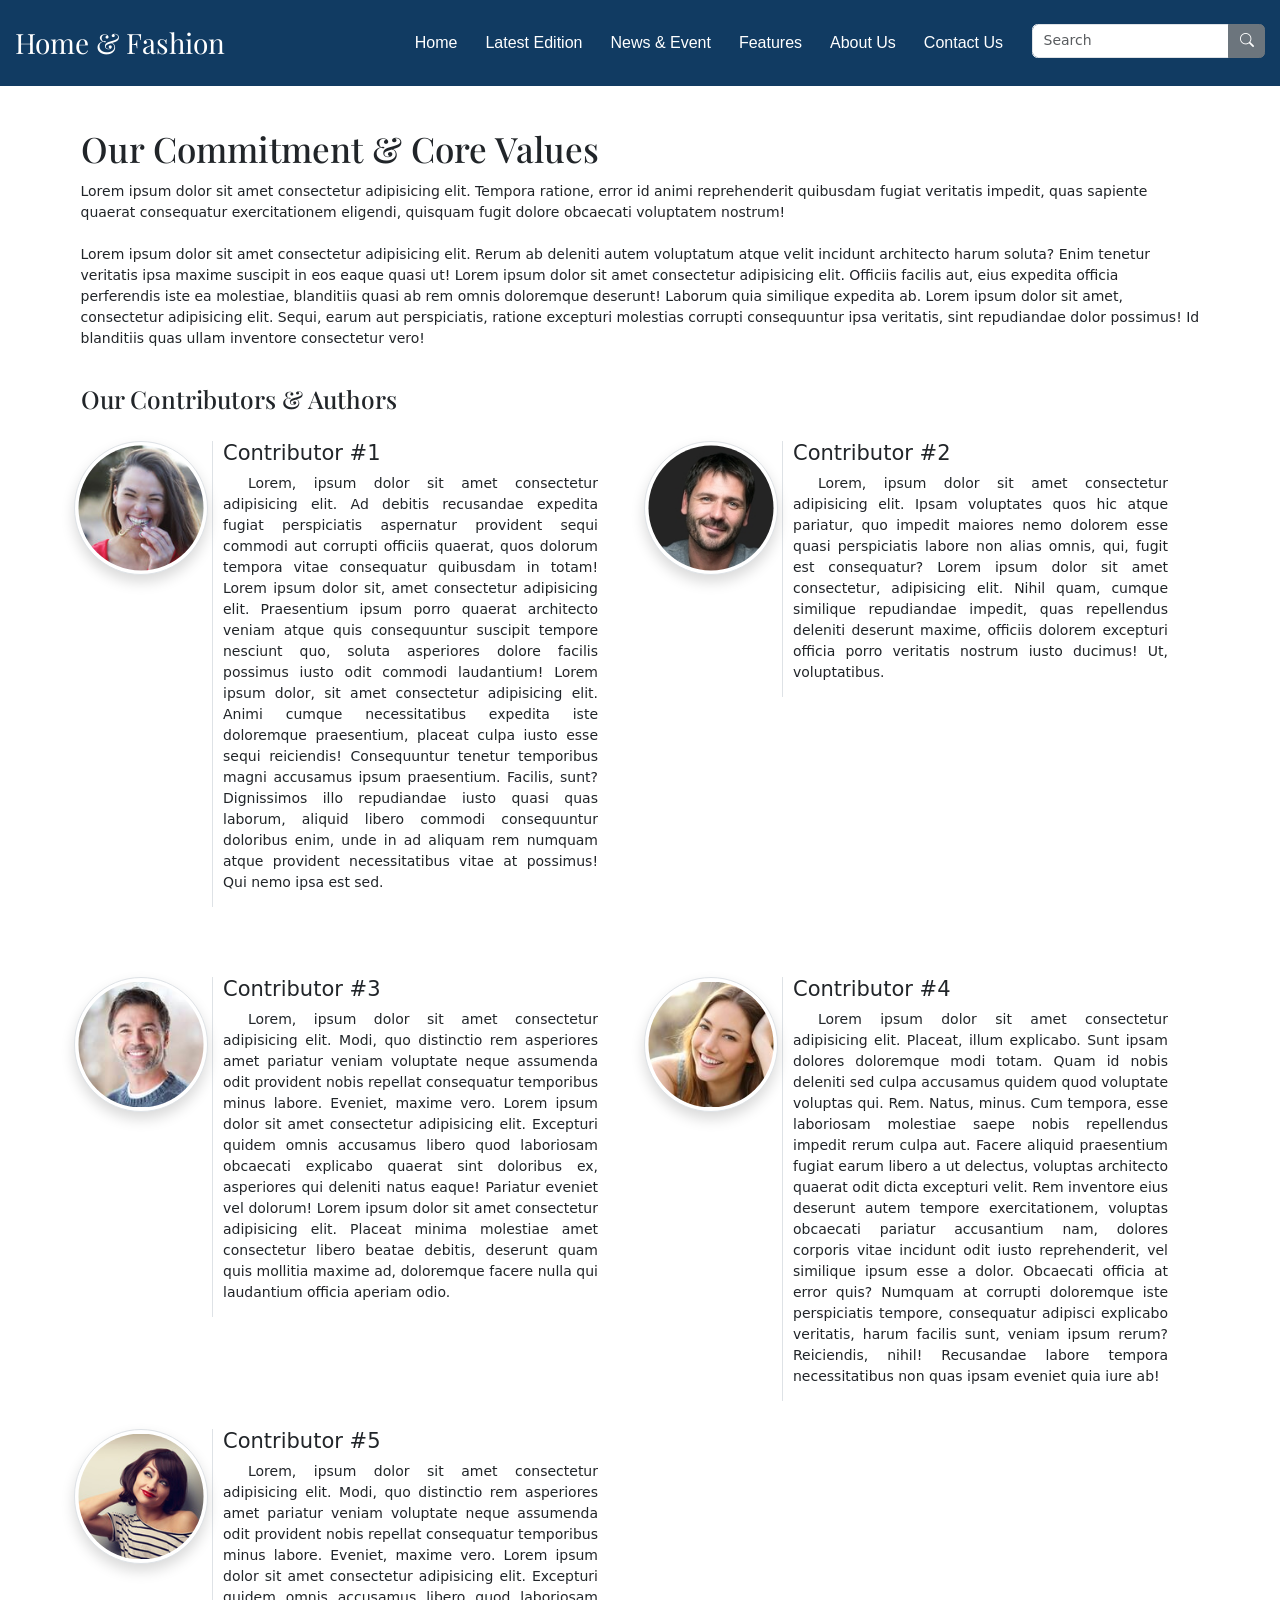
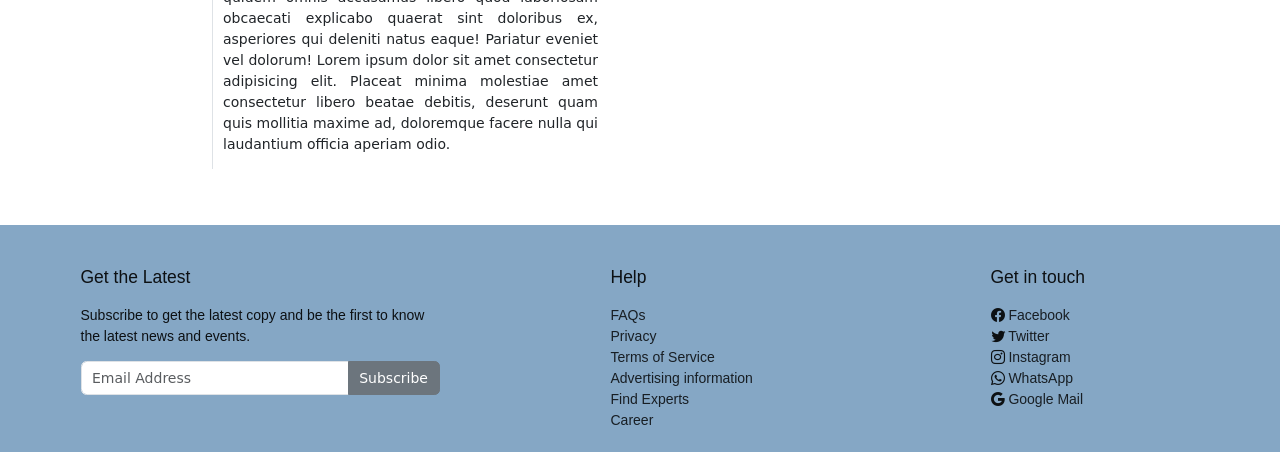
<file: pages/about-us.html>
<!DOCTYPE html>
<html lang="en">
<head>
    <meta charset="UTF-8">
    <meta http-equiv="X-UA-Compatible" content="IE=edge">
    <meta name="viewport" content="width=device-width, initial-scale=1.0">
    <!-- <link rel="stylesheet" href="../styles/about-us.css"> -->
    <link rel="stylesheet" href="../css/about-us.css">
    <link href="https://cdn.jsdelivr.net/npm/bootstrap@5.1.3/dist/css/bootstrap.min.css" 
          rel="stylesheet" 
          integrity="sha384-1BmE4kWBq78iYhFldvKuhfTAU6auU8tT94WrHftjDbrCEXSU1oBoqyl2QvZ6jIW3" 
          crossorigin="anonymous">
    <link rel="stylesheet" href="https://cdn.jsdelivr.net/npm/bootstrap-icons@1.8.0/font/bootstrap-icons.css">
    <title>Home & Fashion</title>
</head>
<body>
    <div id="main-container" class="container-fluid p-0">

        <!-- ---------------------------------- -->
        <!-- NAVIGATION-->
        <!-- ---------------------------------- -->
        <nav id="nav-background" class=" nav navbar sticky-top">
            <a id="nav-brand" class="navbar-brand">Home & Fashion</a>
            <div class="d-sm-flex">
                 <a id="nav-items" class="nav-item nav-link" href="../index.html">Home</a>
                 <a id="nav-items" class="nav-item nav-link" href="./latest-edition.html">Latest Edition</a>
                 <a id="nav-items" class="nav-item nav-link" href="./news-events.html">News & Event</a>
                 <a id="nav-items" class="nav-item nav-link" href="./features.html">Features</a>
                 <a id="nav-items" class="nav-item nav-link selected" href="./about-us.html">About Us</a>
                 <a id="nav-items" class="nav-item nav-link" href="./contact-us.html">Contact Us</a>
                 <form action="">
                    <div id="search-element" class="input-group">
                        <input id="nav-search" type="text" class="form-control" placeholder="Search">
                        <button type="button" class="btn btn-secondary"><i class="bi-search"></i></button>
                     </div>
                </form>
            </div>                      
           </nav>

        <!-- ---------------------------------- -->
        <!-- CONTENT-->
        <!-- ---------------------------------- -->
        <div class="container">
            <h1 class="pt-5 pb-1">Our Commitment & Core Values</h1>
            <p>
                Lorem ipsum dolor sit amet consectetur adipisicing elit. 
                Tempora ratione, error id animi reprehenderit quibusdam fugiat veritatis impedit, 
                quas sapiente quaerat consequatur exercitationem eligendi, quisquam fugit dolore obcaecati voluptatem nostrum!<br><br>

                Lorem ipsum dolor sit amet consectetur adipisicing elit. Rerum ab deleniti autem voluptatum atque velit 
                incidunt architecto harum soluta? Enim tenetur veritatis ipsa maxime suscipit in eos eaque quasi ut! 
                Lorem ipsum dolor sit amet consectetur adipisicing elit. Officiis facilis aut, eius expedita officia 
                perferendis iste ea molestiae, blanditiis quasi ab rem omnis doloremque deserunt! Laborum quia similique expedita ab.
                Lorem ipsum dolor sit amet, consectetur adipisicing elit. Sequi, earum aut perspiciatis, 
                ratione excepturi molestias corrupti consequuntur ipsa veritatis, sint repudiandae dolor possimus! 
                Id blanditiis quas ullam inventore consectetur vero!
            </p>
            <br>

            <h3 class="pb-2">Our Contributors & Authors</h3>
            <div class="row py-3">
                <div class="col-sm-6">
                    <div class="row pb-5">
                        <div class="col-sm-3 px-1 border-end">
                            <img src="../images/contributors/contributor-1.jpg" class="img-thumbnail shadow rounded-circle" alt="avatar">
                        </div>
                        <div class="col-sm-9 pe-5">
                            <h4>Contributor #1</h4>
                            <p id="authors">
                                Lorem, ipsum dolor sit amet consectetur adipisicing elit. 
                                Ad debitis recusandae expedita fugiat perspiciatis aspernatur provident sequi commodi aut 
                                corrupti officiis quaerat, quos dolorum tempora vitae consequatur quibusdam in totam!
                                Lorem ipsum dolor sit, amet consectetur adipisicing elit. 
                                Praesentium ipsum porro quaerat architecto veniam atque quis consequuntur 
                                suscipit tempore nesciunt quo, soluta asperiores dolore facilis possimus iusto odit commodi laudantium!
                                Lorem ipsum dolor, sit amet consectetur adipisicing elit. Animi cumque necessitatibus expedita iste 
                                doloremque praesentium, placeat culpa iusto esse sequi reiciendis! Consequuntur tenetur temporibus 
                                magni accusamus ipsum praesentium. Facilis, sunt?
                                Dignissimos illo repudiandae iusto quasi quas laborum, aliquid libero commodi consequuntur doloribus enim, 
                                unde in ad aliquam rem numquam atque provident necessitatibus vitae at possimus! Qui nemo ipsa est sed.
                            </p>
                        </div>
                    </div>
                </div>
                <div class="col-sm-6">
                    <div class="row pb-5">
                        <div class="col-sm-3 px-1 border-end">
                            <img src="../images/contributors/contributor-2.jpg" class="img-thumbnail shadow rounded-circle" alt="avatar">
                        </div>
                        <div class="col-sm-9 pe-5">
                            <h4>Contributor #2</h4>
                            <p id="authors">
                                Lorem, ipsum dolor sit amet consectetur adipisicing elit. Ipsam voluptates quos hic atque pariatur, 
                                quo impedit maiores nemo dolorem esse quasi perspiciatis labore non alias omnis, qui, fugit est consequatur?
                                Lorem ipsum dolor sit amet consectetur, adipisicing elit. Nihil quam, cumque similique repudiandae impedit, 
                                quas repellendus deleniti deserunt maxime, officiis dolorem excepturi officia porro veritatis nostrum iusto ducimus! Ut, voluptatibus.
                            </p>
                        </div>
                    </div>
                </div>
            </div>




            <div class="row py-3">
                <div class="col-sm-6">
                    <div class="row pb-5">
                        <div class="col-sm-3 px-1 border-end">
                            <img src="../images/contributors/contributor-3.jpg" class="img-thumbnail shadow rounded-circle" alt="avatar">
                        </div>
                        <div class="col-sm-9 pe-5">
                            <h4>Contributor #3</h4>
                            <p id="authors">
                                Lorem, ipsum dolor sit amet consectetur adipisicing elit. Modi, quo distinctio rem asperiores amet pariatur 
                                veniam voluptate neque assumenda odit provident nobis repellat consequatur temporibus minus labore. Eveniet, maxime vero.
                                Lorem ipsum dolor sit amet consectetur adipisicing elit. Excepturi quidem omnis accusamus libero quod laboriosam 
                                obcaecati explicabo quaerat sint doloribus ex, asperiores qui deleniti natus eaque! Pariatur eveniet vel dolorum!
                                Lorem ipsum dolor sit amet consectetur adipisicing elit. Placeat minima molestiae amet consectetur libero beatae debitis, 
                                deserunt quam quis mollitia maxime ad, doloremque facere nulla qui laudantium officia aperiam odio.
                            </p>
                        </div>
                    </div>
                </div>
                <div class="col-sm-6">
                    <div class="row">
                        <div class="col-sm-3 px-1 border-end">
                            <img src="../images/contributors/contributor-4.jpg" class="img-thumbnail shadow rounded-circle" alt="avatar">
                        </div>
                        <div class="col-sm-9 pe-5">
                            <h4>Contributor #4</h4>
                            <p id="authors">
                                Lorem ipsum dolor sit amet consectetur adipisicing elit. Placeat, illum explicabo. Sunt ipsam dolores 
                                doloremque modi totam. Quam id nobis deleniti sed culpa accusamus quidem quod voluptate voluptas qui. Rem.
                                Natus, minus. Cum tempora, esse laboriosam molestiae saepe nobis repellendus impedit rerum culpa aut. 
                                Facere aliquid praesentium fugiat earum libero a ut delectus, voluptas architecto quaerat odit dicta excepturi velit.
                                Rem inventore eius deserunt autem tempore exercitationem, voluptas obcaecati pariatur accusantium nam, 
                                dolores corporis vitae incidunt odit iusto reprehenderit, vel similique ipsum esse a dolor. Obcaecati officia at error quis?
                                Numquam at corrupti doloremque iste perspiciatis tempore, consequatur adipisci explicabo veritatis, 
                                harum facilis sunt, veniam ipsum rerum? Reiciendis, nihil! Recusandae labore 
                                tempora necessitatibus non quas ipsam eveniet quia iure ab!
                            </p>
                        </div>
                    </div>
                </div>
            </div>



            <div class="row py-3">
                <div class="col-sm-6">
                    <div class="row pb-5">
                        <div class="col-sm-3 px-1 border-end">
                            <img src="../images/contributors/contributor-5.jpg" class="img-thumbnail shadow rounded-circle" alt="avatar">
                        </div>
                        <div class="col-sm-9 pe-5">
                            <h4>Contributor #5</h4>
                            <p id="authors">
                                Lorem, ipsum dolor sit amet consectetur adipisicing elit. Modi, quo distinctio rem asperiores amet pariatur 
                                veniam voluptate neque assumenda odit provident nobis repellat consequatur temporibus minus labore. Eveniet, maxime vero.
                                Lorem ipsum dolor sit amet consectetur adipisicing elit. Excepturi quidem omnis accusamus libero quod laboriosam 
                                obcaecati explicabo quaerat sint doloribus ex, asperiores qui deleniti natus eaque! Pariatur eveniet vel dolorum!
                                Lorem ipsum dolor sit amet consectetur adipisicing elit. Placeat minima molestiae amet consectetur libero beatae debitis, 
                                deserunt quam quis mollitia maxime ad, doloremque facere nulla qui laudantium officia aperiam odio.
                            </p>
                        </div>
                    </div>
                </div>
                <div class="col-sm-6">
                    <div class="row">
                        <div class="col-sm-3 px-1 border-end"></div>
                        <div class="col-sm-9"></div>         
                    </div>
                </div>
            </div>

        </div>

        <!-- ---------------------------------- -->
        <!-- FOOTER-->
        <!-- ---------------------------------- -->
          
        <div id="footer-background" class="container-fluid py-10">

            <div class="container">
                <div class="row pt-5">
                    <div class="col-sm-4">
                        <h5 class="txt-footer-latest">Get the Latest</h5>
                       <div class="">
                           <p id="footer-text">Subscribe to get the latest copy and be the first to know the latest news and events.</p>
                            <form action="">
                                <div class="input-group">
                                    <input type="email" class="form-control" placeholder="Email Address">
                                    <button type="button" class="btn btn-secondary">Subscribe</button>
                                </div>
    
                            </form>
                       </div>
                    </div>
                    <div class="col-sm-4">
                        <h5 class="txt-footer-head">Help</h5>
                        <div class="mb-4">
                            <ol id="footer-text" class="list-unstyled">
                                <li><a href="#">FAQs</a></li>
                                <li><a href="#">Privacy</a></li>
                                <li><a href="#">Terms of Service</a></li>
                                <li><a href="#">Advertising information</a></li>
                                <li><a href="#">Find Experts</a></li>
                                <li><a href="#">Career</a></li>
                            </ol>
                        </div>
                    </div>
                    <div class="col-sm-4">
                        <h5 class="txt-footer-head">Get in touch</h5>
                        <div class="mb-4">
                            <ol id="footer-text" class="list-unstyled">
                                <li><i class="bi-facebook"></i><a href=""> Facebook</a></li>
                                <li><i class="bi-twitter"></i><a href=""> Twitter</a></li>
                                <li><i class="bi-instagram"></i><a href=""> Instagram</a></li>
                                <li><i class="bi-whatsapp"></i><a href=""> WhatsApp</a></li>
                                <li><i class="bi-google"></i><a href=""> Google Mail</a></li>
                            </ol>
                        </div>
                    </div>
                </div>
            </div>
        </div>

    </div>

    <script src="https://cdn.jsdelivr.net/npm/bootstrap@5.1.3/dist/js/bootstrap.bundle.min.js" 
            integrity="sha384-ka7Sk0Gln4gmtz2MlQnikT1wXgYsOg+OMhuP+IlRH9sENBO0LRn5q+8nbTov4+1p" 
            crossorigin="anonymous">
    </script>
</body>
</html>
</file>
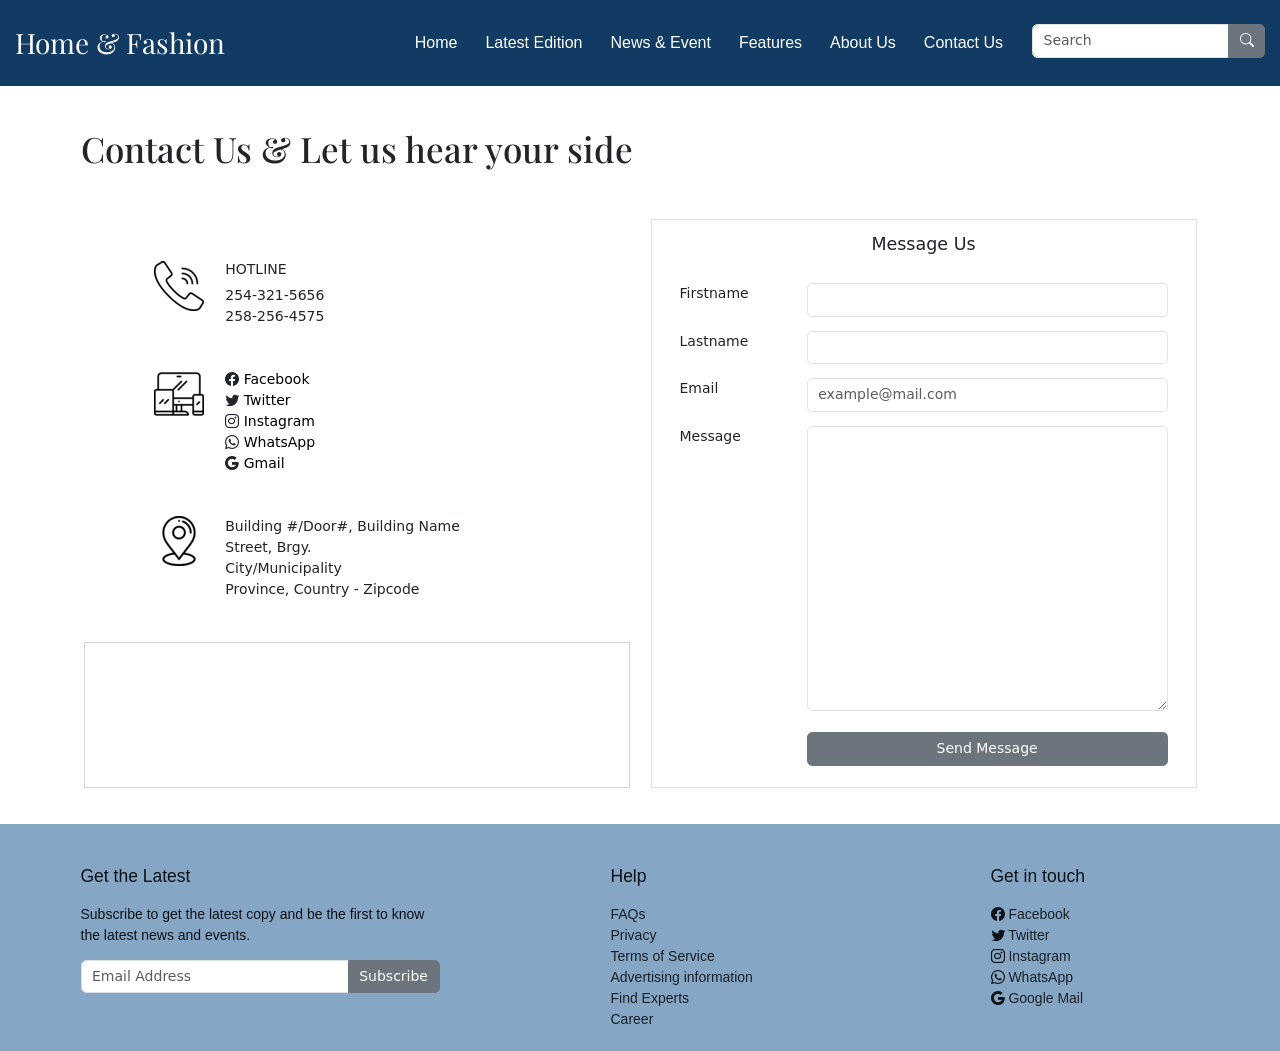
<file: pages/contact-us.html>
<!DOCTYPE html>
<html lang="en">
<head>
    <meta charset="UTF-8">
    <meta http-equiv="X-UA-Compatible" content="IE=edge">
    <meta name="viewport" content="width=device-width, initial-scale=1.0">
    <!-- <link rel="stylesheet" href="../styles/contact-us.css"> -->
    <link rel="stylesheet" href="../css/contact-us.css">
    <link href="https://cdn.jsdelivr.net/npm/bootstrap@5.1.3/dist/css/bootstrap.min.css" 
          rel="stylesheet" 
          integrity="sha384-1BmE4kWBq78iYhFldvKuhfTAU6auU8tT94WrHftjDbrCEXSU1oBoqyl2QvZ6jIW3" 
          crossorigin="anonymous">
    <link rel="stylesheet" href="https://cdn.jsdelivr.net/npm/bootstrap-icons@1.8.0/font/bootstrap-icons.css">
    <title>Home & Fashion</title>
</head>
<body>
    <div id="main-container" class="container-fluid p-0">

        <!-- ---------------------------------- -->
        <!-- NAVIGATION-->
        <!-- ---------------------------------- -->
        <nav id="nav-background" class=" nav navbar sticky-top">
            <a id="nav-brand" class="navbar-brand">Home & Fashion</a>
            <div class="d-sm-flex">
                 <a id="nav-items" class="nav-item nav-link" href="../index.html">Home</a>
                 <a id="nav-items" class="nav-item nav-link" href="./latest-edition.html">Latest Edition</a>
                 <a id="nav-items" class="nav-item nav-link" href="./news-events.html">News & Event</a>
                 <a id="nav-items" class="nav-item nav-link" href="./features.html">Features</a>
                 <a id="nav-items" class="nav-item nav-link" href="./about-us.html">About Us</a>
                 <a id="nav-items" class="nav-item nav-link selected" href="./contact-us.html">Contact Us</a>
                 <form action="">
                    <div id="search-element" class="input-group">
                        <input id="nav-search" type="text" class="form-control" placeholder="Search">
                        <button type="button" class="btn btn-secondary"><i class="bi-search"></i></button>
                     </div>
                </form>
            </div>                      
           </nav>
        

        <!-- ---------------------------------- -->
        <!-- CONTENT-->
        <!-- ---------------------------------- -->
        <div class="container">
            <h1 class="pt-5 pb-5">Contact Us & Let us hear your side</h1>   
            <div id="row-pad" class="row">
                <div class="col-sm-6">

                    <div class="row py-5">
                        <div id="logo-position" class="col-sm-3">
                            <img src="../images/contact-us/call-logo-50.png" class="img-fluid" alt="call us">
                        </div>
                        <div class="col-sm-9">
                            <h6>HOTLINE</h6>
                            <p id="info">254-321-5656</p>
                            <p id="info">258-256-4575</p>
                        </div>
                    </div>

                    <div class="row pb-5">
                        <div id="logo-position" class="col-sm-3">
                            <img src="../images/contact-us/responsive-logo-50.png" class="img-fluid" alt="follow us">
                        </div>
                        <div class="col-sm-9">
                            <p id="info"><i class="bi-facebook"></i><a href="#"> Facebook</a></p>
                            <p id="info"><i class="bi-twitter"></i><a href="#"> Twitter</a></p>
                            <p id="info"><i class="bi-instagram"></i><a href="#"> Instagram</a></p>
                            <p id="info"><i class="bi-whatsapp"></i><a href="#"> WhatsApp</a></p>
                            <p id="info"><i class="bi-google"></i><a href="#"> Gmail</a></p>
                        </div>
                    </div>

                    <div class="row pb-5">
                        <div id="logo-position" class="col-sm-3">
                            <img src="../images/contact-us/placeholder-logo-50.png" class="img-fluid" alt="">
                        </div>
                        <div class="col-sm-9">
                            <p id="info">Building #/Door#, Building Name</p>
                            <p id="info">Street, Brgy.</p>
                            <p id="info">City/Municipality</p>
                            <p id="info">Province, Country - Zipcode</p>
                        </div>
                    </div>


                    <div class="row">
                        <div class="col-sm-12">
                            <iframe src="https://www.google.com/maps/embed?pb=!1m18!1m12!1m3!1d574.0697234216807!2d121.04664305085596!3d14.549689893446462!2m3!1f0!2f0!3f0!3m2!1i1024!2i768!4f13.1!3m3!1m2!1s0x3397c8f03ca6e8eb%3A0xf382855249943b23!2sGoogle%20Philippines!5e0!3m2!1sen!2sph!4v1644202587474!5m2!1sen!2sph" 
                            width="100%" 
                            height="146vh" 
                            style="border: 1px solid lightgray;" 
                            allowfullscreen="" 
                            loading="lazy">
                        </iframe>
                        </div>
                    </div>

                </div>


                <div class="col-sm-6">
                    <form action="">
                        <div class="container border">
                            <h5 class="text-center py-3">Message Us</h5>
                            <div class="row m-2 pt-2">
                                <div class="col-sm-3">
                                    <label for="" class="form-label">Firstname</label>
                                </div>
                                <div class="col-sm-9">
                                    <input type="text" class="form-control" placeholder="">
                                </div>
                            </div>


                            <div class="row m-2 pt-2">
                                <div class="col-sm-3">
                                    <label for="" class="form-label">Lastname</label>
                                </div>
                                <div class="col-sm-9">
                                    <input type="text" class="form-control" placeholder="">
                                </div>
                            </div>


                            <div class="row m-2 pt-2">
                                <div class="col-sm-3">
                                    <label for="" class="form-label">Email</label>
                                </div>
                                <div class="col-sm-9">
                                    <input type="email" class="form-control" placeholder="example@mail.com">
                                </div>
                            </div>
                            

                            <div class="row m-2 pt-2">
                                <div class="col-sm-3">
                                    <label for="" class="form-label">Message</label>
                                </div>
                                <div class="col-sm-9">
                                    <textarea class="form-control" cols="auto" rows="13%"></textarea>
                                </div>
                            </div>

                            <div class="row m-2 py-3">
                                <div class="col-sm-3"></div>
                                <div class="col-sm-9">
                                    <button type="button" class="btn btn-secondary w-100" >Send Message</button>
                                </div>
                            </div>

                        </div>
                    </form>
                </div>
            </div>
        </div>



        <!-- ---------------------------------- -->
        <!-- FOOTER-->
        <!-- ---------------------------------- -->
          
        <div id="footer-background" class="container-fluid py-10">

            <div class="container">
                <div class="row pt-5">
                    <div class="col-sm-4">
                        <h5 class="txt-footer-latest">Get the Latest</h5>
                       <div class="">
                           <p id="footer-text">Subscribe to get the latest copy and be the first to know the latest news and events.</p>
                            <form action="">
                                <div class="input-group">
                                    <input type="email" class="form-control" placeholder="Email Address">
                                    <button type="button" class="btn btn-secondary">Subscribe</button>
                                </div>
    
                            </form>
                       </div>
                    </div>
                    <div class="col-sm-4">
                        <h5 class="txt-footer-head">Help</h5>
                        <div class="mb-4">
                            <ol id="footer-text" class="list-unstyled">
                                <li><a href="#">FAQs</a></li>
                                <li><a href="#">Privacy</a></li>
                                <li><a href="#">Terms of Service</a></li>
                                <li><a href="#">Advertising information</a></li>
                                <li><a href="#">Find Experts</a></li>
                                <li><a href="#">Career</a></li>
                            </ol>
                        </div>
                    </div>
                    <div class="col-sm-4">
                        <h5 class="txt-footer-head">Get in touch</h5>
                        <div class="mb-4">
                            <ol id="footer-text" class="list-unstyled">
                                <li><i class="bi-facebook"></i><a href=""> Facebook</a></li>
                                <li><i class="bi-twitter"></i><a href=""> Twitter</a></li>
                                <li><i class="bi-instagram"></i><a href=""> Instagram</a></li>
                                <li><i class="bi-whatsapp"></i><a href=""> WhatsApp</a></li>
                                <li><i class="bi-google"></i><a href=""> Google Mail</a></li>
                            </ol>
                        </div>
                    </div>
                </div>
            </div>
        </div>

    </div>

    <script src="https://cdn.jsdelivr.net/npm/bootstrap@5.1.3/dist/js/bootstrap.bundle.min.js" 
            integrity="sha384-ka7Sk0Gln4gmtz2MlQnikT1wXgYsOg+OMhuP+IlRH9sENBO0LRn5q+8nbTov4+1p" 
            crossorigin="anonymous">
    </script>
</body>
</html>
</file>
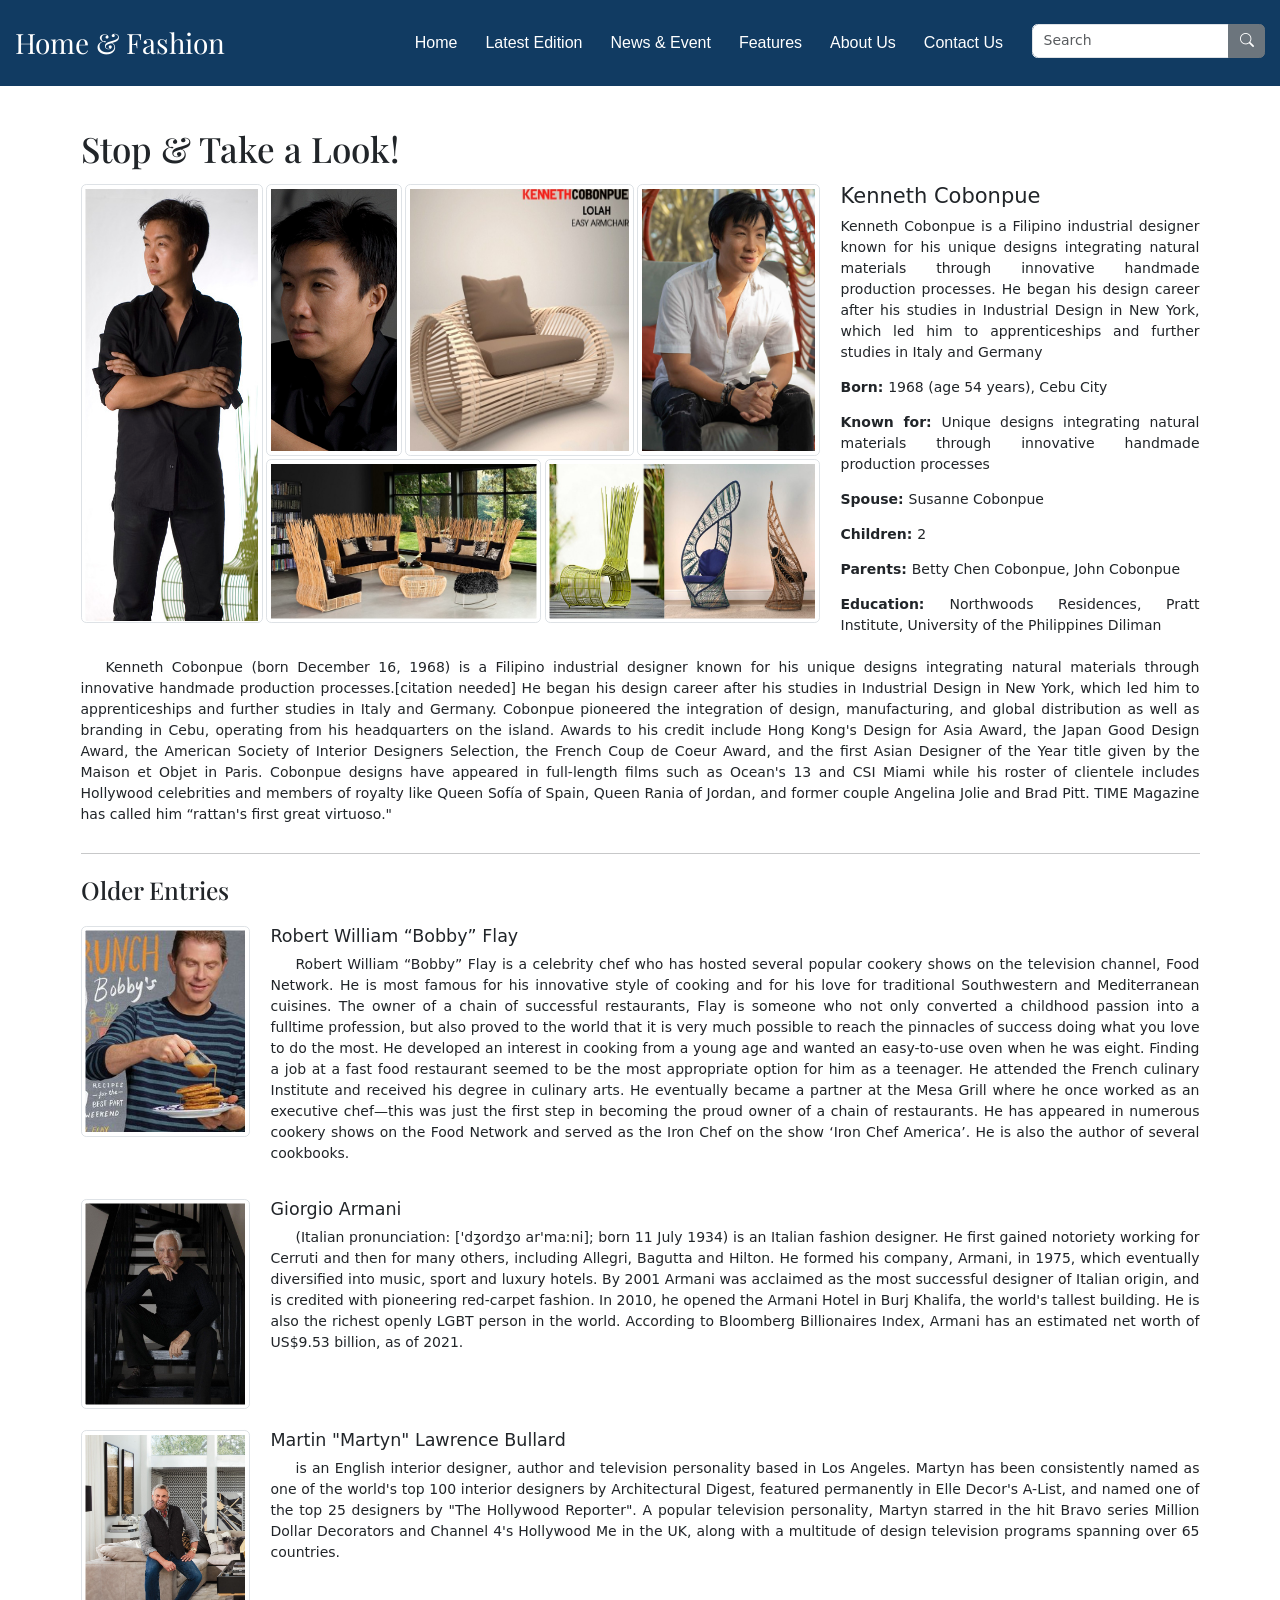
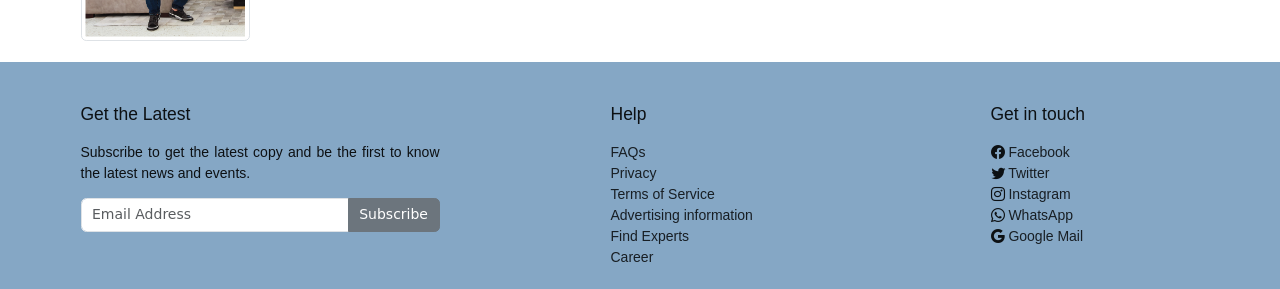
<file: pages/features.html>
<!DOCTYPE html>
<html lang="en">
<head>
    <meta charset="UTF-8">
    <meta http-equiv="X-UA-Compatible" content="IE=edge">
    <meta name="viewport" content="width=device-width, initial-scale=1.0">
    <!-- <link rel="stylesheet" href="../styles/features.css"> -->
    <link rel="stylesheet" href="../css/features.css">
    <link href="https://cdn.jsdelivr.net/npm/bootstrap@5.1.3/dist/css/bootstrap.min.css" 
          rel="stylesheet" 
          integrity="sha384-1BmE4kWBq78iYhFldvKuhfTAU6auU8tT94WrHftjDbrCEXSU1oBoqyl2QvZ6jIW3" 
          crossorigin="anonymous">
    <link rel="stylesheet" href="https://cdn.jsdelivr.net/npm/bootstrap-icons@1.8.0/font/bootstrap-icons.css">
    <title>Home & Fashion</title>
</head>
<body>
    <div id="main-container" class="container-fluid p-0">

        <!-- ---------------------------------- -->
        <!-- NAVIGATION -->
        <!-- ---------------------------------- -->
        <nav id="nav-background" class="nav navbar sticky-top">
            <a id="nav-brand" class="navbar-brand">Home & Fashion</a>
            <div class="d-sm-flex">
                 <a id="nav-items" class="nav-item nav-link" href="../index.html">Home</a>
                 <a id="nav-items" class="nav-item nav-link" href="./latest-edition.html">Latest Edition</a>
                 <a id="nav-items" class="nav-item nav-link" href="./news-events.html">News & Event</a>
                 <a id="nav-items" class="nav-item nav-link selected" href="./features.html">Features</a>
                 <a id="nav-items" class="nav-item nav-link" href="./about-us.html">About Us</a>
                 <a id="nav-items" class="nav-item nav-link" href="./contact-us.html">Contact Us</a>
                 <form action="">
                    <div id="search-element" class="input-group">
                        <input id="nav-search" type="text" class="form-control" placeholder="Search">
                        <button type="button" class="btn btn-secondary"><i class="bi-search"></i></button>
                     </div>
                </form>
            </div>                      
           </nav>
        

        <!-- ---------------------------------- -->
        <!-- CONTENT-->
        <!-- ---------------------------------- -->        
           <div class="container">
               <h1 class="pt-5">Stop & Take a Look!</h1>
                <div class="row py-2">
                    <div class="col-sm-8">

                        <div class="row g-1">
                            <div class="col-sm-3">
                                <img id="lead-image" src="../images/features-collection/latest-entry/lead-image.jpg" class="img-thumbnail h-100 w-100" alt="">
                            </div>
                            <div class="col-sm-9">
                                <div class="row g-1">
                                    <div class="col-sm-3">
                                        <img src="../images/features-collection/latest-entry/image-1.jpg" class="img-thumbnail h-100 w-100" alt="">
                                    </div>
                                    <div class="col-sm-5">
                                        <img src="../images/features-collection/latest-entry/image-2.jpg" class="img-thumbnail h-100 w-100" alt="">
                                    </div>
                                    <div class="col-sm-4">
                                        <img src="../images/features-collection/latest-entry/image-3.jpg" class="img-thumbnail h-100 w-100" alt="">
                                    </div>
                                </div>
                                <div class="row pt-1 g-1">
                                    <div class="col-sm-6">
                                        <img src="../images/features-collection/latest-entry/image-4.jpg" class="img-thumbnail h-100 w-100" alt="">
                                    </div>
                                    <div class="col-sm-6">
                                        <img src="../images/features-collection/latest-entry/image-5.jpg" class="img-thumbnail h-100 w-100" alt="">
                                    </div>
                                </div>
                            </div>
                        </div>

                    </div>
                    <div class="col-sm-4">
                        <h4>Kenneth Cobonpue</h4>
                        <p>
                            Kenneth Cobonpue is a Filipino industrial designer known for his unique designs integrating 
                            natural materials through innovative handmade production processes. He began his design career 
                            after his studies in Industrial Design in New York, which led him to apprenticeships 
                            and further studies in Italy and Germany
                        </p>
                        <p><strong>Born: </strong>1968 (age 54 years), Cebu City</p>
                        <p><strong>Known for: </strong>Unique designs integrating natural materials through innovative handmade production processes</p>
                        <p><strong>Spouse: </strong>Susanne Cobonpue</p>
                        <p><strong>Children: </strong>2</p>
                        <p><strong>Parents: </strong>Betty Chen Cobonpue, John Cobonpue</p>
                        <p><strong>Education: </strong>Northwoods Residences, Pratt Institute, University of the Philippines Diliman</p>
                    </div>
                </div>
                <!-- details  -->
                <p id="celeb-details" class="pb-3">
                    Kenneth Cobonpue (born December 16, 1968) is a Filipino industrial designer known for his unique designs integrating natural materials 
                    through innovative handmade production processes.[citation needed] He began his design career after his studies in Industrial Design in New York, 
                    which led him to apprenticeships and further studies in Italy and Germany. Cobonpue pioneered the integration of design,
                    manufacturing, and global distribution as well as branding in Cebu, operating from his headquarters on the island.
                    Awards to his credit include Hong Kong's Design for Asia Award, the Japan Good Design Award, the American Society of Interior Designers Selection, 
                    the French Coup de Coeur Award, and the first Asian Designer of the Year title given by the Maison et Objet in Paris.
                    Cobonpue designs have appeared in full-length films such as Ocean's 13 and CSI Miami while his roster of clientele includes 
                    Hollywood celebrities and members of royalty like Queen Sofía of Spain, Queen Rania of Jordan, and former couple 
                    Angelina Jolie and Brad Pitt. TIME Magazine has called him “rattan's first great virtuoso."
                </p>
                <hr>
           </div>
           

           <div class="container">
                <h3 class="pb-3 pt-2">Older Entries</h3>
                <div class="row pb-4">
                    <div class="col-sm-2">
                        <img src="../images/features-collection/older-entry/bobby-fray.jpg" class="img-thumbnail" alt="">
                    </div>
                    <div class="col-sm-10">
                        <h5>Robert William “Bobby” Flay</h5>
                       <p id="celeb-details">
                            Robert William “Bobby” Flay is a celebrity chef who has hosted several popular cookery shows on the television channel, 
                            Food Network. He is most famous for his innovative style of cooking and for his love for traditional Southwestern and 
                            Mediterranean cuisines. The owner of a chain of successful restaurants, Flay is someone who not only converted a childhood 
                            passion into a fulltime profession, but also proved to the world that it is very much possible to reach the pinnacles 
                            of success doing what you love to do the most. He developed an interest in cooking from a young age and wanted an 
                            easy-to-use oven when he was eight. Finding a job at a fast food restaurant seemed to be the most appropriate option 
                            for him as a teenager. He attended the French culinary Institute and received his degree in culinary arts. 
                            He eventually became a partner at the Mesa Grill where he once worked as an executive chef—this was just the 
                            first step in becoming the proud owner of a chain of restaurants. He has appeared in numerous cookery shows on the 
                            Food Network and served as the Iron Chef on the show ‘Iron Chef America’. He is also the author of several cookbooks.
                       </p> 
                    </div>
                </div>
                <div class="row pb-4">
                    <div class="col-sm-2">
                        <img src="../images/features-collection/older-entry/giorgio-armani.jpg" class="img-thumbnail" alt="">
                    </div>
                    <div class="col-sm-10">
                        <h5>Giorgio Armani</h5>
                        <p id="celeb-details">
                            (Italian pronunciation: ['dʒordʒo ar'maːni]; born 11 July 1934) is an Italian fashion designer. 
                            He first gained notoriety working for Cerruti and then for many others, including Allegri, Bagutta and Hilton. 
                            He formed his company, Armani, in 1975, which eventually diversified into music, sport and luxury hotels. 
                            By 2001 Armani was acclaimed as the most successful designer of Italian origin, and is credited with pioneering 
                            red-carpet fashion. In 2010, he opened the Armani Hotel in Burj Khalifa, the world's tallest building. 
                            He is also the richest openly LGBT person in the world. According to Bloomberg Billionaires Index, 
                            Armani has an estimated net worth of US$9.53 billion, as of 2021.
                        </p>
                    </div>
                </div>
                <div class="row pb-4">
                    <div class="col-sm-2">
                        <img src="../images/features-collection/older-entry/martyn-lawrence-bullard.jpg" class="img-thumbnail" alt="">
                    </div>
                    <div class="col-sm-10">
                        <h5>Martin "Martyn" Lawrence Bullard</h5>
                        <p id="celeb-details">
                            is an English interior designer, author and television personality based in Los Angeles.
                            Martyn has been consistently named as one of the world's top 100 interior designers by Architectural Digest,
                            featured permanently in Elle Decor's A-List, and named one of the top 25 designers by "The Hollywood Reporter". 
                            A popular television personality, Martyn starred in the hit Bravo series Million Dollar Decorators and Channel 4's 
                            Hollywood Me in the UK, along with a multitude of design television programs spanning over 65 countries.
                        </p>
                    </div>
                </div>
           </div>

        <!-- ---------------------------------- -->
        <!-- FOOTER-->
        <!-- ---------------------------------- -->
          
        <div id="footer-background" class="container-fluid py-10">

            <div class="container">
                <div class="row pt-5">
                    <div class="col-sm-4">
                        <h5 class="txt-footer-latest">Get the Latest</h5>
                       <div class="">
                           <p id="footer-text">Subscribe to get the latest copy and be the first to know the latest news and events.</p>
                            <form action="">
                                <div class="input-group">
                                    <input type="email" class="form-control" placeholder="Email Address">
                                    <button type="button" class="btn btn-secondary">Subscribe</button>
                                </div>
    
                            </form>
                       </div>
                    </div>
                    <div class="col-sm-4">
                        <h5 class="txt-footer-head">Help</h5>
                        <div class="mb-4">
                            <ol id="footer-text" class="list-unstyled">
                                <li><a href="#">FAQs</a></li>
                                <li><a href="#">Privacy</a></li>
                                <li><a href="#">Terms of Service</a></li>
                                <li><a href="#">Advertising information</a></li>
                                <li><a href="#">Find Experts</a></li>
                                <li><a href="#">Career</a></li>
                            </ol>
                        </div>
                    </div>
                    <div class="col-sm-4">
                        <h5 class="txt-footer-head">Get in touch</h5>
                        <div class="mb-4">
                            <ol id="footer-text" class="list-unstyled">
                                <li><i class="bi-facebook"></i><a href=""> Facebook</a></li>
                                <li><i class="bi-twitter"></i><a href=""> Twitter</a></li>
                                <li><i class="bi-instagram"></i><a href=""> Instagram</a></li>
                                <li><i class="bi-whatsapp"></i><a href=""> WhatsApp</a></li>
                                <li><i class="bi-google"></i><a href=""> Google Mail</a></li>
                            </ol>
                        </div>
                    </div>
                </div>
            </div>
        </div>


    </div>

    <script src="https://cdn.jsdelivr.net/npm/bootstrap@5.1.3/dist/js/bootstrap.bundle.min.js" 
            integrity="sha384-ka7Sk0Gln4gmtz2MlQnikT1wXgYsOg+OMhuP+IlRH9sENBO0LRn5q+8nbTov4+1p" 
            crossorigin="anonymous">
    </script>
</body>
</html>
</file>
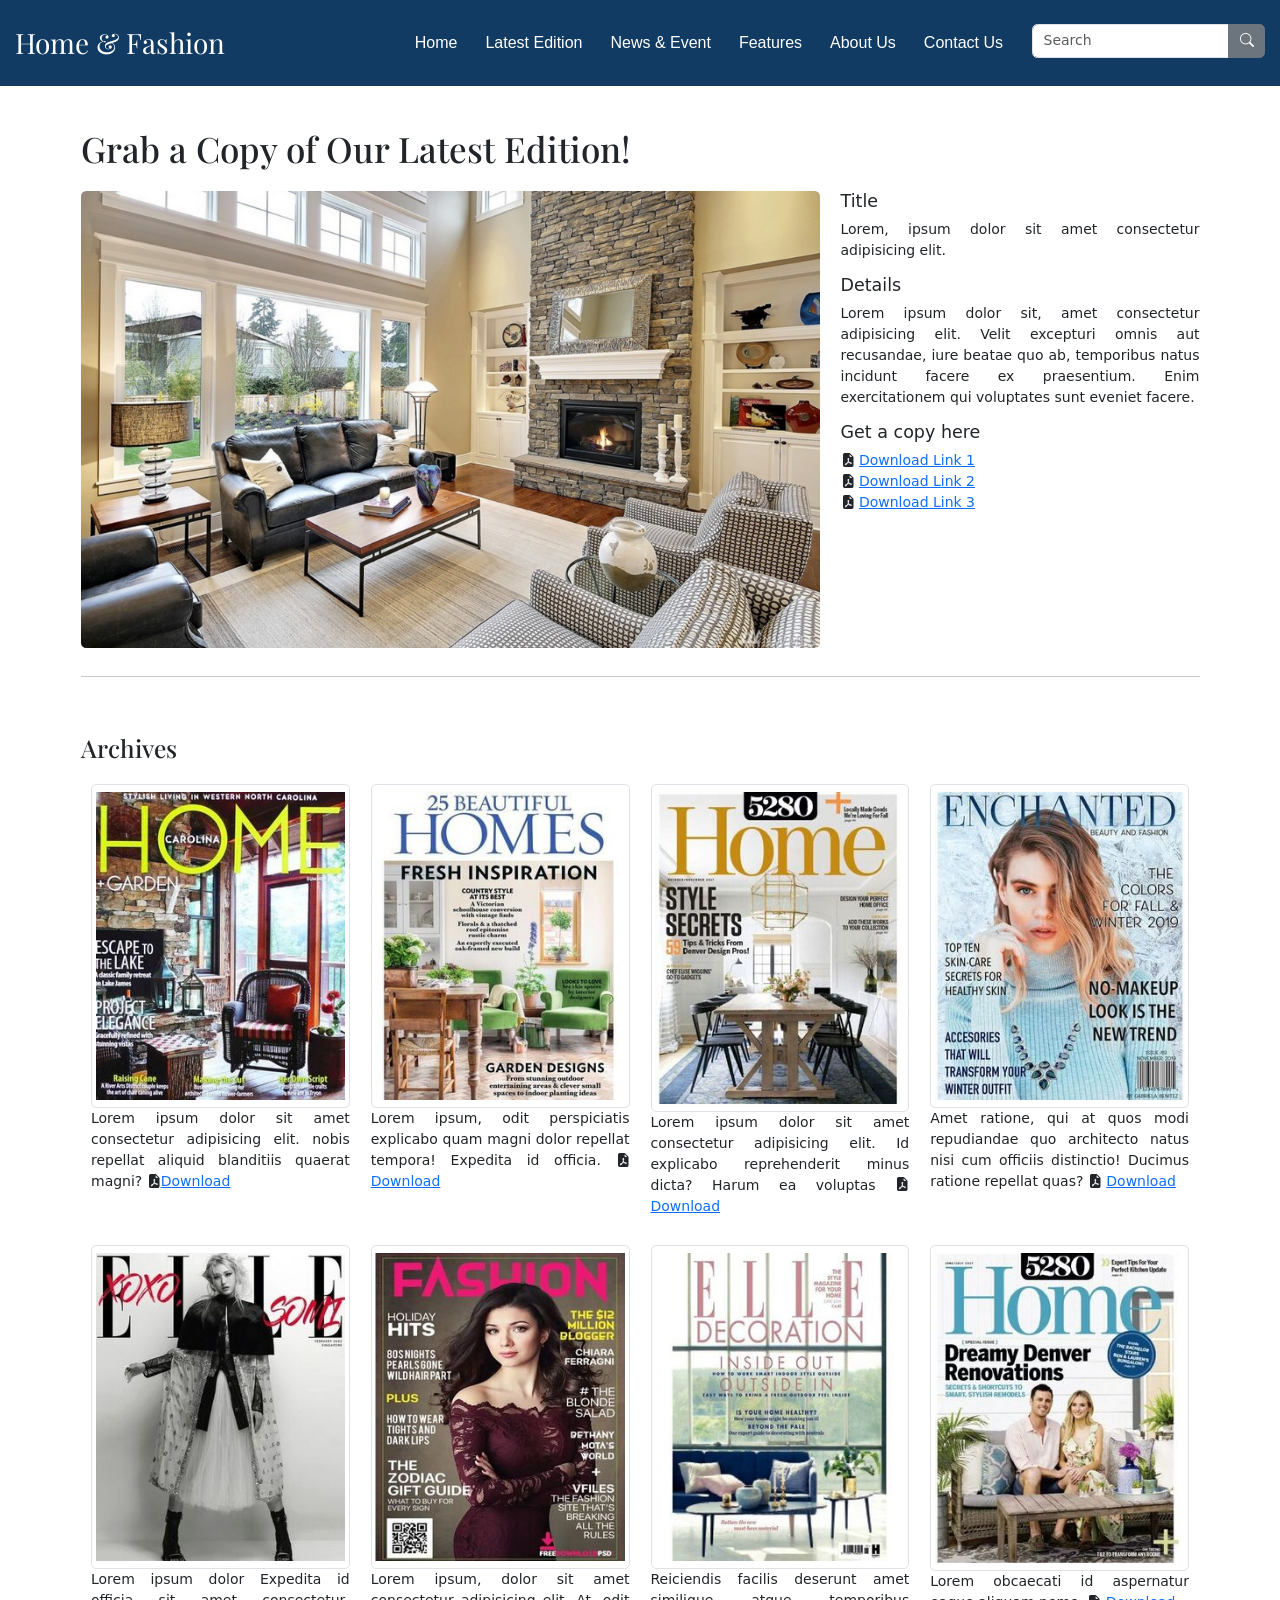
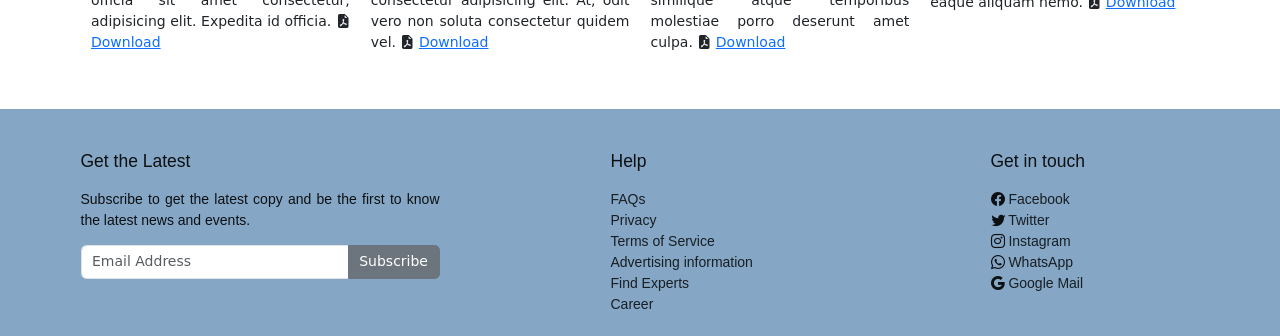
<file: pages/latest-edition.html>
<!DOCTYPE html>
<html lang="en">
<head>
    <meta charset="UTF-8">
    <meta http-equiv="X-UA-Compatible" content="IE=edge">
    <meta name="viewport" content="width=device-width, initial-scale=1.0">
    <link rel="stylesheet" href="../styles/latest-edition.css">
    <link href="https://cdn.jsdelivr.net/npm/bootstrap@5.1.3/dist/css/bootstrap.min.css" 
          rel="stylesheet" 
          integrity="sha384-1BmE4kWBq78iYhFldvKuhfTAU6auU8tT94WrHftjDbrCEXSU1oBoqyl2QvZ6jIW3" 
          crossorigin="anonymous">
    <link rel="stylesheet" href="https://cdn.jsdelivr.net/npm/bootstrap-icons@1.8.0/font/bootstrap-icons.css">
    <title>Home & Fashion</title>
</head>
<body>
    <div id="main-container" class="container-fluid p-0">

        <!-- ---------------------------------- -->
        <!-- NAVIGATION -->
        <!-- ---------------------------------- -->
        <nav id="nav-background" class=" nav navbar sticky-top">
            <a id="nav-brand" class="navbar-brand">Home & Fashion</a>
            <div class="d-sm-flex">
                 <a id="nav-items" class="nav-item nav-link" href="../index.html">Home</a>
                 <a id="nav-items" class="nav-item nav-link selected" href="./latest-edition.html">Latest Edition</a>
                 <a id="nav-items" class="nav-item nav-link" href="./news-events.html">News & Event</a>
                 <a id="nav-items" class="nav-item nav-link" href="./features.html">Features</a>
                 <a id="nav-items" class="nav-item nav-link" href="./about-us.html">About Us</a>
                 <a id="nav-items" class="nav-item nav-link" href="./contact-us.html">Contact Us</a>
                 <form action="">
                 <div id="search-element" class="input-group">
                    <input id="nav-search" type="text" class="form-control" placeholder="Search">
                    <button type="button" class="btn btn-secondary"><i class="bi-search"></i></button>
                 </div>
                </form>
            </div>                     
           </nav>

           
        
        <!-- ---------------------------------- -->
        <!-- CONTENT SECTION -->
        <!-- ---------------------------------- -->

           <div class="container py-5">
               <!-- latest Edition Section  -->
               <h1 class="pb-3">Grab a Copy of Our Latest Edition!</h1>
                <div class="row pb-3">

                   <div class="col-sm-8">
                       <img id="latest-edition-cover" src="../images/edition-image-collection/latest-edition-cover/latest-edition.png" class="img-fluid rounded" alt="">
                   </div>

                   <div class="col-sm-4">
                       <div class="row">
                            <div class="col-sm-12">
                                <h5>Title</h5>
                                <p>Lorem, ipsum dolor sit amet consectetur adipisicing elit.</p>
                            </div>
                       </div>

                       <div class="row">
                            <div class="col-sm-12">
                                <h5>Details</h5>
                                <p>Lorem ipsum dolor sit, amet consectetur adipisicing elit. 
                                    Velit excepturi omnis aut recusandae, iure beatae quo ab, 
                                    temporibus natus incidunt facere ex praesentium. Enim exercitationem 
                                    qui voluptates sunt eveniet facere.</p>
                            </div>
                       </div>

                       <div class="row">
                            <div class="col-sm-12">
                                <h5>Get a copy here</h5>
                                <ol class="list-unstyled">
                                    <li><i class="bi-file-earmark-pdf-fill"></i> <a href="#">Download Link 1</a></li>
                                    <li><i class="bi-file-earmark-pdf-fill"></i> <a href="#">Download Link 2</a></li>
                                    <li><i class="bi-file-earmark-pdf-fill"></i> <a href="#">Download Link 3</a></li>
                                </ol>
                            </div>
                       </div>

                    </div>
                </div>
                <hr>
                <!-- Archive Files  -->
                <h3 class="pt-5">Archives</h3>
                <div class="container-sm justify-content-center">
                    <div class="row py-3">
                        <div class="col-sm-3">
                            <img id="archive-image" src="../images/edition-image-collection/archives/cover1-sample.jpg" class="img-thumbnail rounded py-2" alt="">   
                            <p>Lorem ipsum dolor sit amet consectetur adipisicing elit. 
                                nobis repellat aliquid blanditiis quaerat magni? 
                                <i class="bi-file-earmark-pdf-fill"></i><a href="#">Download</a>
                            </p>
                        </div>

                        <div class="col-sm-3">
                            <img id="archive-image" src="../images/edition-image-collection/archives/cover8 -sample.jpg" class="img-thumbnail rounded py-2" alt="">
                            <p>Lorem ipsum, odit perspiciatis explicabo quam magni dolor repellat tempora! Expedita id officia.
                                <i class="bi-file-earmark-pdf-fill"></i> <a href="#">Download</a>
                            </p>
                        </div>

                        <div class="col-sm-3">
                            <img id="archive-image" src="../images/edition-image-collection/archives/cover3-sample.jpg" class="img-thumbnail rounded py-2" alt="">
                            <p>Lorem ipsum dolor sit amet consectetur adipisicing elit. Id explicabo reprehenderit minus dicta? Harum ea voluptas
                                <i class="bi-file-earmark-pdf-fill"></i> <a href="#">Download</a>
                            </p>
                        </div>

                        <div class="col-sm-3">
                            <img id="archive-image" src="../images/edition-image-collection/archives/cover6-sample.jpg" class="img-thumbnail rounded py-2" alt="">
                            <p>Amet ratione, qui at quos modi repudiandae quo architecto natus nisi cum officiis distinctio! Ducimus ratione repellat quas?
                                <i class="bi-file-earmark-pdf-fill"></i> <a href="#">Download</a>
                            </p>
                        </div>

                    </div>

                    
                    <div class="row">                       
                        <div class="col-sm-3">
                            <img id="archive-image" src="../images/edition-image-collection/archives/cover5-sample.jpg" class="img-thumbnail rounded py-2" alt="">
                            <p>Lorem ipsum dolor Expedita id officia sit amet consectetur, adipisicing elit. Expedita id officia.
                                <i class="bi-file-earmark-pdf-fill"></i><a href="#">Download</a>
                            </p>
                            
                        </div>
                        <div class="col-sm-3">
                            <img id="archive-image" src="../images/edition-image-collection/archives/cover4 sample.jpg" class="img-thumbnail rounded py-2" alt="">
                            <p>Lorem ipsum, dolor sit amet consectetur adipisicing elit. At, odit vero non soluta consectetur quidem vel.
                                <i class="bi-file-earmark-pdf-fill"></i> <a href="#">Download</a>
                            </p>
                            
                        </div>
                        <div class="col-sm-3">
                            <img id="archive-image" src="../images/edition-image-collection/archives/cover7-sample.jpg" class="img-thumbnail rounded py-2" alt="">
                            <p>Reiciendis facilis deserunt amet similique atque temporibus molestiae porro deserunt amet culpa.
                                <i class="bi-file-earmark-pdf-fill"></i> <a href="#">Download</a>
                            </p>
                        </div>
                        <div class="col-sm-3">
                            <img id="archive-image" src="../images/edition-image-collection/archives/cover2-sample.jpg" class="img-thumbnail rounded py-2" alt="">
                            <p>Lorem obcaecati id aspernatur eaque aliquam nemo.
                                <i class="bi-file-earmark-pdf-fill"></i> <a href="#">Download</a>
                            </p>
                        </div>
                    </div>                  
                </div>
                           
           </div>

    
        <!-- ---------------------------------- -->
        <!-- FOOTER-->
        <!-- ---------------------------------- -->
          
        <div id="footer-background" class="container-fluid py-10">

            <div class="container">
                <div class="row pt-5">
                    <div class="col-sm-4">
                        <h5 class="txt-footer-latest">Get the Latest</h5>
                       <div class="">
                           <p id="footer-text">Subscribe to get the latest copy and be the first to know the latest news and events.</p>
                            <form action="">
                                <div class="input-group">
                                    <input type="email" class="form-control" placeholder="Email Address">
                                    <button type="button" class="btn btn-secondary">Subscribe</button>
                                </div>
    
                            </form>
                       </div>
                    </div>
                    <div class="col-sm-4">
                        <h5 class="txt-footer-head">Help</h5>
                        <div class="mb-4">
                            <ol id="footer-text" class="list-unstyled">
                                <li><a href="#">FAQs</a></li>
                                <li><a href="#">Privacy</a></li>
                                <li><a href="#">Terms of Service</a></li>
                                <li><a href="#">Advertising information</a></li>
                                <li><a href="#">Find Experts</a></li>
                                <li><a href="#">Career</a></li>
                            </ol>
                        </div>
                    </div>
                    <div class="col-sm-4">
                        <h5 class="txt-footer-head">Get in touch</h5>
                        <div class="mb-4">
                            <ol id="footer-text" class="list-unstyled">
                                <li><i class="bi-facebook"></i><a href=""> Facebook</a></li>
                                <li><i class="bi-twitter"></i><a href=""> Twitter</a></li>
                                <li><i class="bi-instagram"></i><a href=""> Instagram</a></li>
                                <li><i class="bi-whatsapp"></i><a href=""> WhatsApp</a></li>
                                <li><i class="bi-google"></i><a href=""> Google Mail</a></li>
                            </ol>
                        </div>
                    </div>
                </div>
            </div>
        </div>

    </div>
    <script src="https://cdn.jsdelivr.net/npm/bootstrap@5.1.3/dist/js/bootstrap.bundle.min.js" 
            integrity="sha384-ka7Sk0Gln4gmtz2MlQnikT1wXgYsOg+OMhuP+IlRH9sENBO0LRn5q+8nbTov4+1p" 
            crossorigin="anonymous">
    </script>
</body>
</html>
</file>
<file: styles/about-us.css>
@import url('https://fonts.googleapis.com/css2?family=Playfair+Display&display=swap');
@import url('https://fonts.googleapis.com/css2?family=Satisfy&display=swap');
@import url('https://fonts.googleapis.com/css2?family=Allura&display=swap');
@import url('https://fonts.googleapis.com/css2?family=The+Nautigal:wght@400;700&display=swap');

* {
    font-size: 14px;
}

/* ----------------------- */
/* NAVIGATION  */
/* ----------------------- */
#nav-background {
    background-color: 	#113b62;
}

#footer-background {
    background-color: #85a7c5;
}

#nav-brand {
    font-family: 'Playfair Display', serif;
    font-weight: normal;
    font-size: 2em;
    color: white;
    padding: 15px;
}

#nav-items {
    font-family: sans-serif;
    font-size: 16px;
    color: white;
}

#nav-items:hover {
    border-bottom: 1px solid white;
    /* border-color: #bc1a1a; */

}

#search-element {
    padding-right: 15px;
    padding-left: 15px;
}

.selected {
    border-bottom: 1px solid white;
}


/* ----------------------- */
/* CONTENT */
/* ----------------------- */

h1, h3 {
    font-family: 'Playfair Display', serif;
    font-weight: normal;
}

#authors {
    text-align: justify;
    text-indent: 25px;
}

/* ----------------------- */
/* FOOTER */
/* ----------------------- */

.txt-footer-head, .txt-footer-latest {
    color: black;
    opacity: 0.9;
    font-family: sans-serif;
}



#footer-text {
    font-family: sans-serif;
    color: black;
    opacity: 0.9;
}



#footer-text > li, .txt-footer-head {
    padding-left: 150px;
}

.txt-footer-head, .txt-footer-latest {
    padding-bottom: 10px;
}

#footer-text > li > a {
    color: black;
    opacity: 0.9;
    text-decoration: none;
}

#footer-text > li > a:hover {
    text-decoration: underline;
}


@media screen and (min-width: 280px) and (max-width: 680px) {
    #footer-text > li, .txt-footer-head {
        padding-left: 3px;
        padding-top: 3px;
    }
}
</file>
<file: css/about-us.css>
@import "https://fonts.googleapis.com/css2?family=Playfair+Display&display=swap";
* {
  font-size: 14px;
}

#nav-background {
  background-color: #113b62;
}

#nav-brand {
  font-family: "Playfair Display", serif;
  font-weight: normal;
  font-size: 2em;
  color: white;
  padding: 15px;
}

#nav-items {
  font-family: sans-serif;
  font-size: 16px;
  color: white;
}
#nav-items:hover {
  border-bottom: 1px solid white;
}

#search-element {
  padding: 0px 15px 0px;
}

.selected {
  border-bottom: 1px solid white;
}

#footer-background {
  background-color: #85a7c5;
}

.txt-footer-head, .txt-footer-latest {
  color: black;
  opacity: 0.9;
  font-family: sans-serif;
  padding-bottom: 10px;
}

#footer-text {
  font-family: sans-serif;
  color: black;
  opacity: 0.9;
}

#footer-text > li, .txt-footer-head {
  padding-left: 150px;
}

#footer-text > li > a {
  color: black;
  opacity: 0.9;
  text-decoration: none;
}
#footer-text > li > a:hover {
  text-decoration: underline;
}

@media screen and (min-width: 280px) and (max-width: 680px) {
  #footer-text > li, .txt-footer-head {
    padding-left: 3px;
    padding-top: 3px;
  }
}
h1, h3 {
  font-family: "Playfair Display", serif;
  font-weight: normal;
}

#authors {
  text-align: justify;
  text-indent: 25px;
}
</file>
<file: styles/contact-us.css>
@import url('https://fonts.googleapis.com/css2?family=Playfair+Display&display=swap');
@import url('https://fonts.googleapis.com/css2?family=Satisfy&display=swap');
@import url('https://fonts.googleapis.com/css2?family=Allura&display=swap');
@import url('https://fonts.googleapis.com/css2?family=The+Nautigal:wght@400;700&display=swap');

* {
    font-size: 14px;
}

/* ----------------------- */
/* NAVIGATION  */
/* ----------------------- */
#nav-background {
    background-color: 	#113b62;
}

#footer-background {
    background-color: #85a7c5;
}

#nav-brand {
    font-family: 'Playfair Display', serif;
    /* font-family: 'The Nautigal', cursive; */
    font-weight: normal;
    font-size: 2em;
    color: white;
    padding: 15px;
}

#nav-items {
    font-family: sans-serif;
    font-size: 16px;
    color: white;
}

#nav-items:hover {
    border-bottom: 1px solid white;
    /* border-color: #bc1a1a; */

}

#search-element {
    padding-right: 15px;
    padding-left: 15px;
}

.selected {
    border-bottom: 1px solid white;
}



/* ----------------------- */
/* CONTENT */
/* ----------------------- */
h1 {
    font-family: 'Playfair Display', serif;
    font-weight: normal;
}
#row-pad {
    padding-left: 3px;
    padding-right: 3px;
    padding-bottom: 30px;
}

#logo-position {
    text-align: right;
    padding-bottom: 2px;
}



div > p > a {
    text-decoration: none;
    color: black;
}

#info {
    margin: 0px;
}

/* ----------------------- */
/* FOOTER */
/* ----------------------- */

.txt-footer-head, .txt-footer-latest {
    color: black;
    opacity: 0.9;
    font-family: sans-serif;
}


#footer-text {
    font-family: sans-serif;
    color: black;
    opacity: 0.9;
}

#footer-text > li, .txt-footer-head {
    padding-left: 150px;
}

.txt-footer-head, .txt-footer-latest {
    padding-bottom: 10px;
}

#footer-text > li > a {
    color: black;
    opacity: 0.9;
    text-decoration: none;
}

#footer-text > li > a:hover {
    text-decoration: underline;
}


@media screen and (min-width: 280px) and (max-width: 680px) {
    #footer-text > li, .txt-footer-head {
        padding-left: 3px;
        padding-top: 3px;
    }
}
</file>
<file: css/contact-us.css>
@import "https://fonts.googleapis.com/css2?family=Playfair+Display&display=swap";
* {
  font-size: 14px;
}

#nav-background {
  background-color: #113b62;
}

#nav-brand {
  font-family: "Playfair Display", serif;
  font-weight: normal;
  font-size: 2em;
  color: white;
  padding: 15px;
}

#nav-items {
  font-family: sans-serif;
  font-size: 16px;
  color: white;
}
#nav-items:hover {
  border-bottom: 1px solid white;
}

#search-element {
  padding: 0px 15px 0px;
}

.selected {
  border-bottom: 1px solid white;
}

#footer-background {
  background-color: #85a7c5;
}

.txt-footer-head, .txt-footer-latest {
  color: black;
  opacity: 0.9;
  font-family: sans-serif;
  padding-bottom: 10px;
}

#footer-text {
  font-family: sans-serif;
  color: black;
  opacity: 0.9;
}

#footer-text > li, .txt-footer-head {
  padding-left: 150px;
}

#footer-text > li > a {
  color: black;
  opacity: 0.9;
  text-decoration: none;
}
#footer-text > li > a:hover {
  text-decoration: underline;
}

@media screen and (min-width: 280px) and (max-width: 680px) {
  #footer-text > li, .txt-footer-head {
    padding-left: 3px;
    padding-top: 3px;
  }
}
h1 {
  font-family: "Playfair Display", serif;
  font-weight: normal;
}

#row-pad {
  padding: 0px 3px 30px;
}

#logo-position {
  text-align: right;
  padding-bottom: 2px;
}

div > p > a {
  text-decoration: none;
  color: black;
}

#info {
  margin: 0px;
}

@media screen and (min-width: 280px) and (max-width: 680px) {
  #logo-position {
    text-align: left;
    padding-left: 5px;
  }
}
</file>
<file: styles/features.css>
@import url('https://fonts.googleapis.com/css2?family=Playfair+Display&display=swap');
@import url('https://fonts.googleapis.com/css2?family=Satisfy&display=swap');
@import url('https://fonts.googleapis.com/css2?family=Allura&display=swap');
@import url('https://fonts.googleapis.com/css2?family=The+Nautigal:wght@400;700&display=swap');

* {
    font-size: 14px;
}

/* ----------------------- */
/* NAVIGATION  */
/* ----------------------- */
#nav-background {
    background-color: 	#113b62;
}

#footer-background {
    background-color: #85a7c5;
}

#nav-brand {
    font-family: 'Playfair Display', serif;
    font-weight: normal;
    font-size: 2em;
    color: white;
    padding: 15px;
}

#nav-items {
    font-family: sans-serif;
    font-size: 16px;
    color: white;
}

#nav-items:hover {
    border-bottom: 1px solid white;
}

#search-element {
    padding-right: 15px;
    padding-left: 15px;
}

.selected {
    border-bottom: 1px solid white;
}

/* ----------------------- */
/* CONTENT */
/* ----------------------- */

h1, h3 {
    font-family: 'Playfair Display', serif;
    font-weight: normal;
}
#lead-image {
    padding-bottom: 1px;
}

img {
    width: 100%;
    height: 100%;
}

p {
    text-align: justify;
}

#celeb-details {
    text-indent: 25px;
}

img:hover {
    opacity: 0.9;
    transform: scale(1.1);
    transition: 0.9s;
}


/* ----------------------- */
/* FOOTER */
/* ----------------------- */

.txt-footer-head, .txt-footer-latest {
    color: black;
    opacity: 0.9;
    font-family: sans-serif;
}



#footer-text {
    font-family: sans-serif;
    color: black;
    opacity: 0.9;
}

#footer-text > li, .txt-footer-head {
    padding-left: 150px;
}

.txt-footer-head, .txt-footer-latest {
    padding-bottom: 10px;
}

#footer-text > li > a {
    color: black;
    opacity: 0.9;
    text-decoration: none;
}

#footer-text > li > a:hover {
    text-decoration: underline;
}


@media screen and (min-width: 280px) and (max-width: 680px) {
    #footer-text > li, .txt-footer-head {
        padding-left: 3px;
        padding-top: 3px;
    }
}
</file>
<file: css/features.css>
@import "https://fonts.googleapis.com/css2?family=Playfair+Display&display=swap";
* {
  font-size: 14px;
}

#nav-background {
  background-color: #113b62;
}

#nav-brand {
  font-family: "Playfair Display", serif;
  font-weight: normal;
  font-size: 2em;
  color: white;
  padding: 15px;
}

#nav-items {
  font-family: sans-serif;
  font-size: 16px;
  color: white;
}
#nav-items:hover {
  border-bottom: 1px solid white;
}

#search-element {
  padding: 0px 15px 0px;
}

.selected {
  border-bottom: 1px solid white;
}

#footer-background {
  background-color: #85a7c5;
}

.txt-footer-head, .txt-footer-latest {
  color: black;
  opacity: 0.9;
  font-family: sans-serif;
  padding-bottom: 10px;
}

#footer-text {
  font-family: sans-serif;
  color: black;
  opacity: 0.9;
}

#footer-text > li, .txt-footer-head {
  padding-left: 150px;
}

#footer-text > li > a {
  color: black;
  opacity: 0.9;
  text-decoration: none;
}
#footer-text > li > a:hover {
  text-decoration: underline;
}

@media screen and (min-width: 280px) and (max-width: 680px) {
  #footer-text > li, .txt-footer-head {
    padding-left: 3px;
    padding-top: 3px;
  }
}
h1, h3 {
  font-family: "Playfair Display", serif;
  font-weight: normal;
}

#lead-image {
  padding-bottom: 1px;
}

img {
  width: 100%;
  height: 100%;
}
img:hover {
  opacity: 0.9;
  transform: scale(1.1);
  transition: 0.9s;
}

p {
  text-align: justify;
}

#celeb-details {
  text-indent: 25px;
}
</file>
<file: styles/latest-edition.css>
@import url('https://fonts.googleapis.com/css2?family=Playfair+Display&display=swap');
@import url('https://fonts.googleapis.com/css2?family=Satisfy&display=swap');
@import url('https://fonts.googleapis.com/css2?family=Allura&display=swap');
@import url('https://fonts.googleapis.com/css2?family=The+Nautigal:wght@400;700&display=swap');

* {
    font-size: 14px;
}

/* ----------------------- */
/* NAVIGATION  */
/* ----------------------- */
#nav-background {
    background-color: 	#113b62;
}

#footer-background {
    background-color: #85a7c5;
}

#nav-brand {
    font-family: 'Playfair Display', serif;
    /* font-family: 'The Nautigal', cursive; */
    font-weight: normal;
    font-size: 2em;
    color: white;
    padding: 15px;
}

#nav-items {
    font-family: sans-serif;
    font-size: 16px;
    color: white;
}

#nav-items:hover {
    border-bottom: 1px solid white;
    /* border-color: #bc1a1a; */

}

#search-element {
    padding-right: 15px;
    padding-left: 15px;
}

.selected {
    border-bottom: 1px solid white;
}

/* ----------------------- */
/* CONTENT */
/* ----------------------- */

/* latest edition section  */

h1, h3 {
    font-family: 'Playfair Display', serif;;
    font-weight: normal;
}
#latest-edition-cover {
    width: 100%;
    height: 100%;
}

#archive-image:hover {
    opacity: 0.8;
    transform: scale(1.1);
    transition: 0.8s;
}

div > p {
    text-align: justify;
}

#latest-edition-cover:hover {
    opacity: 0.8;
}

img {
    justify-content: center;
    width: 100%;
    height: 100%;
}

/* ----------------------- */
/* FOOTER */
/* ----------------------- */

.txt-footer-head, .txt-footer-latest {
    color: black;
    opacity: 0.9;
    font-family: sans-serif;
}



#footer-text {
    font-family: sans-serif;
    color: black;
    opacity: 0.9;
}

#footer-text > li, .txt-footer-head {
    padding-left: 150px;
}

.txt-footer-head, .txt-footer-latest {
    padding-bottom: 10px;
}

#footer-text > li > a {
    color: black;
    opacity: 0.9;
    text-decoration: none;
}

#footer-text > li > a:hover {
    text-decoration: underline;
}


@media screen and (min-width: 280px) and (max-width: 680px) {
    #footer-text > li, .txt-footer-head {
        padding-left: 3px;
        padding-top: 3px;
    }
}
</file>
